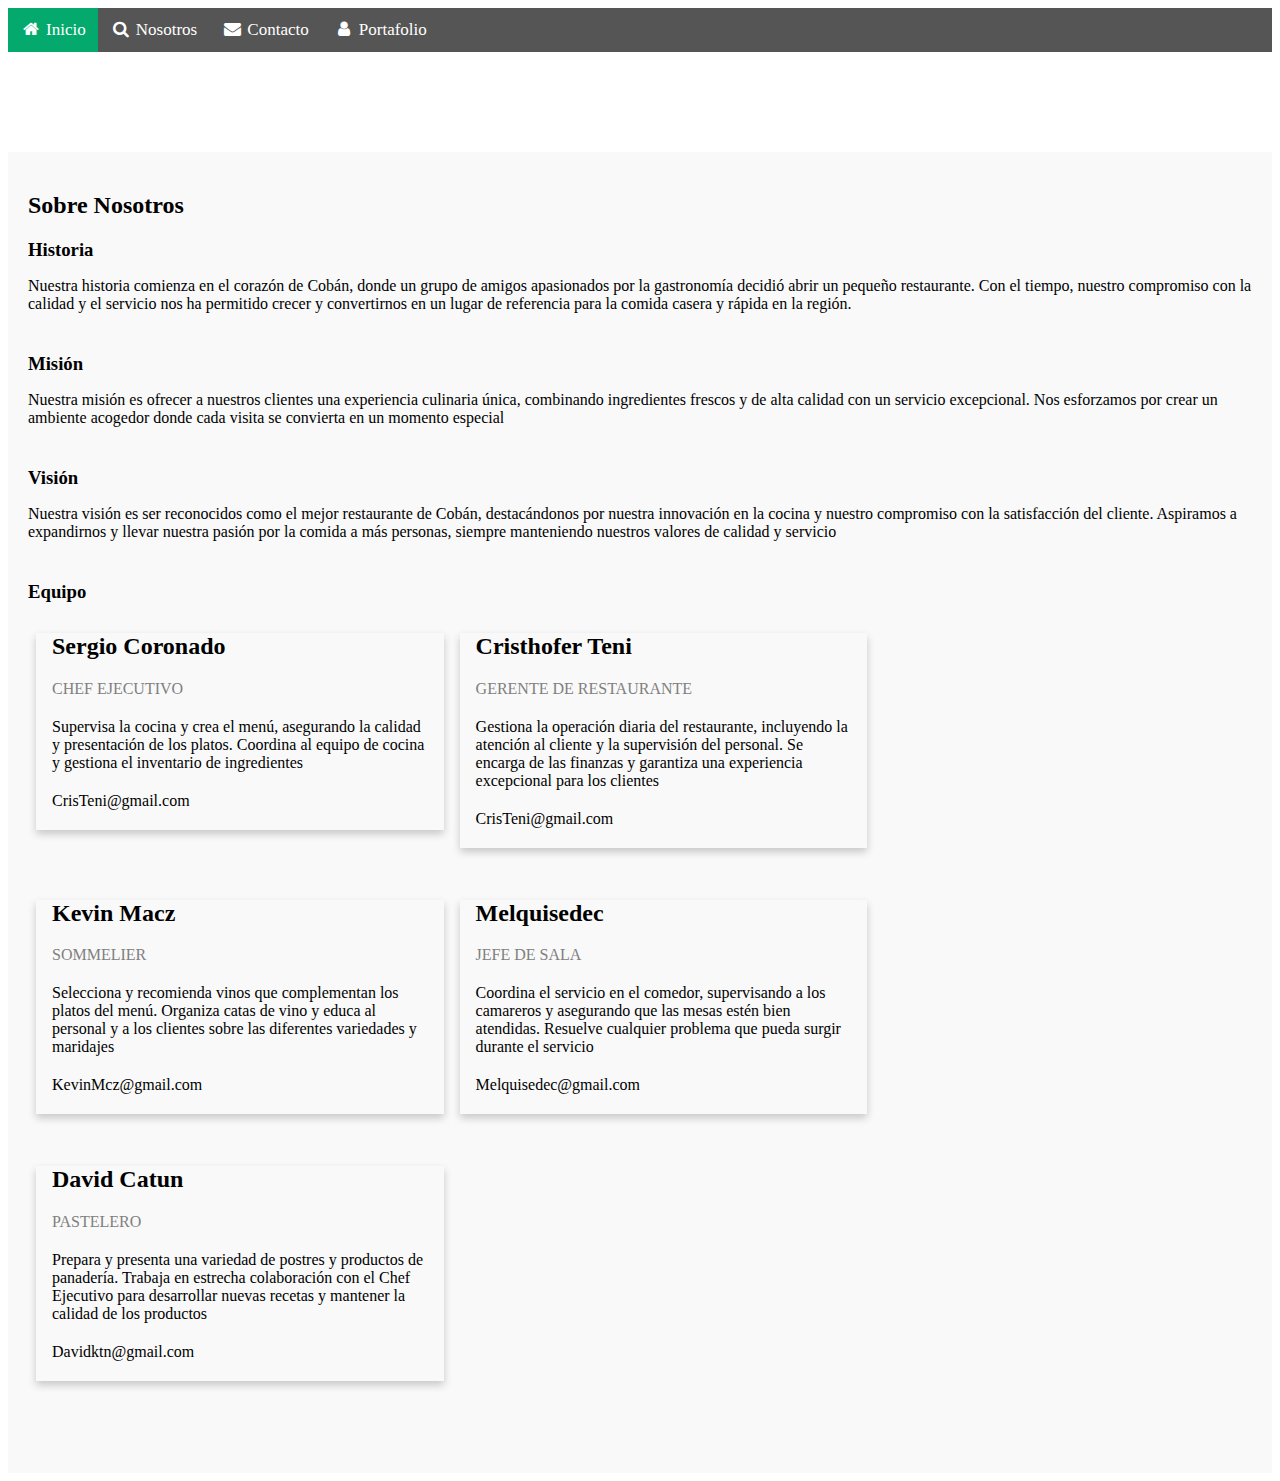
<file: CodeDemons_PaginaComida/Pagina/Nosotros/sobrenosotros.html>
<!DOCTYPE html>
<html lang="en">
<head>
    <meta charset="UTF-8">
    <meta name="viewport" content="width=device-width, initial-scale=1.0">
    <title>Document</title>
    <link rel="stylesheet" href="styles.css">
    <link rel="stylesheet" href="https://cdnjs.cloudflare.com/ajax/libs/font-awesome/4.7.0/css/font-awesome.min.css">
</head>
<body>
    <div class="navbar">
        <a class="active" href="/CodeDemons_PaginaComida/CodeDemons_PaginaComida/Pagina/index.html"><i class="fa fa-fw fa-home"></i> Inicio</a>
        <a href="#"><i class="fa fa-fw fa-search"></i> Nosotros</a>
        <a href="Contacto/contacto.html"><i class="fa fa-fw fa-envelope"></i> Contacto</a>
        <a href="/CodeDemons_PaginaComida/CodeDemons_PaginaComida/Pagina/portafolio.html"><i class="fa fa-fw fa-user"></i> Portafolio</a>
    </div> 
    <!-- Nueva sección Sobre Nosotros -->
  <div id="sobre-nosotros" class="container">
    <h2>Sobre Nosotros</h2>
    <div class="section">
      <h3>Historia</h3>
      <p>Nuestra historia comienza en el corazón de Cobán, donde un grupo de amigos apasionados por la gastronomía decidió abrir un pequeño restaurante. Con el tiempo, nuestro compromiso con la calidad y el servicio nos ha permitido crecer y convertirnos en un lugar de referencia para la comida casera y rápida en la región.</p>
    </div>
    <div class="section">
      <h3>Misión</h3>
      <p>Nuestra misión es ofrecer a nuestros clientes una experiencia culinaria única, combinando ingredientes frescos y de alta calidad con un servicio excepcional. Nos esforzamos por crear un ambiente acogedor donde cada visita se convierta en un momento especial</p>
    </div>
    <div class="section">
      <h3>Visión</h3>
      <p>Nuestra visión es ser reconocidos como el mejor restaurante de Cobán, destacándonos por nuestra innovación en la cocina y nuestro compromiso con la satisfacción del cliente. Aspiramos a expandirnos y llevar nuestra pasión por la comida a más personas, siempre manteniendo nuestros valores de calidad y servicio</p>
    </div>
    <div class="section">
      <h3>Equipo</h3>
      <div class="row">
        <div class="column">
          <div class="card">
            <div class="container">
              <h2>Sergio Coronado</h2>
              <p class="title">CHEF EJECUTIVO</p>
              <p>Supervisa la cocina y crea el menú, asegurando la calidad y presentación de los platos. Coordina al equipo de cocina y gestiona el inventario de ingredientes</p>
              <p>CrisTeni@gmail.com</p>
            </div>
          </div>
        </div>
        <div class="column">
          <div class="card">
            <div class="container">
              <h2>Cristhofer Teni</h2>
              <p class="title">GERENTE DE RESTAURANTE</p>
              <p>Gestiona la operación diaria del restaurante, incluyendo la atención al cliente y la supervisión del personal. Se encarga de las finanzas y garantiza una experiencia excepcional para los clientes</p>
              <p>CrisTeni@gmail.com</p>
            </div>
          </div>
        </div>
        <div class="column">
          <div class="card">
            <div class="container">
              <h2>Kevin Macz</h2>
              <p class="title">SOMMELIER</p>
              <p>Selecciona y recomienda vinos que complementan los platos del menú. Organiza catas de vino y educa al personal y a los clientes sobre las diferentes variedades y maridajes</p>
              <p>KevinMcz@gmail.com</p>
            </div>
          </div>
        </div>
        <div class="column">
          <div class="card">
            <div class="container">
              <h2>Melquisedec</h2>
              <p class="title">JEFE DE SALA</p>
              <p>Coordina el servicio en el comedor, supervisando a los camareros y asegurando que las mesas estén bien atendidas. Resuelve cualquier problema que pueda surgir durante el servicio</p>
              <p>Melquisedec@gmail.com</p>
            </div>
          </div>
        </div>
        <div class="column">
          <div class="card">
            <div class="container">
              <h2>David Catun</h2>
              <p class="title">PASTELERO</p>
              <p>Prepara y presenta una variedad de postres y productos de panadería. Trabaja en estrecha colaboración con el Chef Ejecutivo para desarrollar nuevas recetas y mantener la calidad de los productos</p>
              <p>Davidktn@gmail.com</p>
            </div>
          </div>
        </div>
      </div>
    </div>
  </div>
  <script src="script.js"></script>
</body>
</html>
</file>
<file: CodeDemons_PaginaComida/Pagina/Nosotros/styles.css>
.navbar {
    width: 100%;
    background-color: #555;
    overflow: auto;
  }
  
  
  .navbar a {
    float: left;
    text-align: center;
    padding: 12px;
    color: white;
    text-decoration: none;
    font-size: 17px;
  }
  
  
  .navbar a:hover {
    background-color: #000;
  }
  
  
  .active {
    background-color: #04AA6D;
  }
  
  
  @media screen and (max-width: 500px) {
    .navbar a {
      float: none;
      display: block;
    }
  } 

   /* Three columns side by side */
.column {
    float: left;
    width: 33.3%;
    margin-bottom: 16px;
    padding: 0 8px;
  }
  
  /* Display the columns below each other instead of side by side on small screens */
  @media screen and (max-width: 650px) {
    .column {
      width: 100%;
      display: block;
    }
  }
  
  /* Add some shadows to create a card effect */
  .card {
    box-shadow: 0 4px 8px 0 rgba(0, 0, 0, 0.2);
  }
  
  /* Some left and right padding inside the container */
  .container {
    padding: 0 16px;
  }
  
  /* Clear floats */
  .container::after, .row::after {
    content: "";
    clear: both;
    display: table;
  }
  
  .title {
    color: grey;
  }
  
  .button {
    padding: 15px 25px;
    font-size: 24px;
    text-align: center;
    cursor: pointer;
    outline: none;
    color: #fff;
    background-color: #04AA6D;
    border: none;
    border-radius: 15px;
    box-shadow: 0 9px #999;
  }
  
  .button:hover {background-color: #3e8e41}
  
  .button:active {
    background-color: #3e8e41;
    box-shadow: 0 5px #666;
    transform: translateY(4px);
  }

  



 /*////////////////////////////////////////////////////////////////////////////////////////////////////////////////////////////////////*/

/* Estilo de la barra de navegación */
.navbar {
  width: 100%;
  background-color: #555;
  overflow: auto;
}

.navbar a {
  float: left;
  text-align: center;
  padding: 12px;
  color: white;
  text-decoration: none;
  font-size: 17px;
}

.navbar a:hover {
  background-color: #000;
}

.active {
  background-color: #04AA6D;
}

@media screen and (max-width: 500px) {
  .navbar a {
      float: none;
      display: block;
  }
}

/* Estilo del carrusel */
.carousel-item img {
  height: 500px;
  object-fit: cover;
}

/* Estilo de la tarjeta */
.card {
  box-shadow: 0 4px 8px 0 rgba(0, 0, 0, 0.2);
  margin-bottom: 16px;
}

.container {
  padding: 0 16px;
}

/* Estilo del título */
.title {
  color: grey;
}

/* Botón estilizado */
.button {
  padding: 15px 25px;
  font-size: 24px;
  text-align: center;
  cursor: pointer;
  outline: none;
  color: #fff;
  background-color: #04AA6D;
  border: none;
  border-radius: 15px;
  box-shadow: 0 9px #999;
}

.button:hover {
  background-color: #3e8e41;
}

.button:active {
  background-color: #3e8e41;
  box-shadow: 0 5px #666;
  transform: translateY(4px);
}

/* Ajustes responsivos para columnas */
.column {
  float: left;
  width: 33.3%;
  padding: 0 8px;
}

@media screen and (max-width: 650px) {
  .column {
      width: 100%;
      display: block;
  }
}

.container::after, .row::after {
  content: "";
  clear: both;
  display: table;
}

/* Estilo del título del portafolio */
.portfolio-title {
  text-align: center;
  margin: 20px 0;
}
/* Estilos para la sección Sobre Nosotros */
#sobre-nosotros {
    padding: 20px;
    background-color: #f9f9f9;
    margin-top: 100px; /* Ajusta este valor según sea necesario */
  }
  
  .section {
    margin-bottom: 40px;
  }
  
  .section h3 {
    margin-bottom: 10px;
  }
  
  .section p {
    margin-bottom: 20px;
  }
</file>
